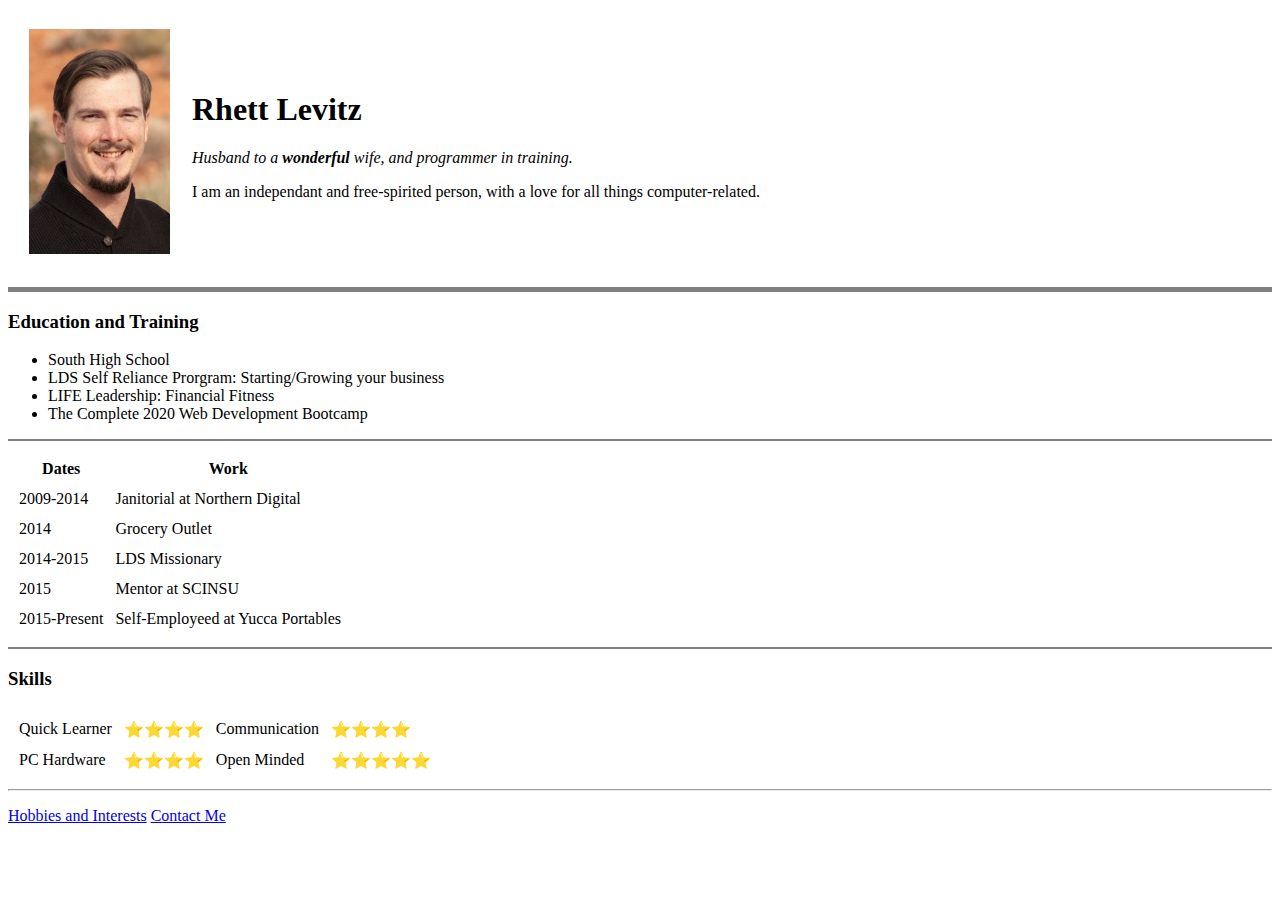
<file: index.html>
<!DOCTYPE html>
<html>
<!--tells the browser everything in bewteen the opening and closing tags is HTML code-->

<head>
  <!--Holds information about the webpage & it tells the browser how it should handle the page-->
  <meta charset="utf-8">
  <!--'meta' gives extra metadata or associated data to your HTML document-->
  <!--Character Set to UTF 8: All text inside the webpage is encoded using Unicode (UTF-8) encoding system-->
  <!--UTF-8 is the standard encoding when using HTML5-->
  <title>💩Rhett's Personal Site</title>
  <!--Title of HTML document/page (what shows on the tab)-->
</head>

<body>
  <table cellspacing="20">
    <tr>
      <td><img src="images/mysmugmug2.jpg" alt="picture of Rhett Levitz thrift shop date" /></td>
      <!--src= location of source, (URL, file location, etc), an image in the case of img element-->
      <!--alt= alternative text: If a browser cannot render an image, this text will appear. Google uses this test to include your site/page in searches-->
      <td>
        <p>
        <h1>Rhett Levitz</h1>
        <!--<i> and <em> both italicise the content, but since HTML is about structure, <em> should be used-->
        <!--<b> and <strong> both bolde the content, but <strong> should be used-->
        <em>Husband to a <strong>wonderful</strong> wife, and programmer in training.</em>
        </p>
        <!--<p> creates a paragraph-->
        <p>
          I am an independant and free-spirited person, with a love for all things computer-related.
        </p>
      </td>
    </tr>
  </table>



  <hr size="5" noshade />
  <h3>Education and Training</h3>
  <ul>
    <!--<ul> Unordered List of items, typically rendered as a bulleted list-->
    <!--<li> encloses each and every list point-->
    <li>South High School</li>
    <li>LDS Self Reliance Prorgram: Starting/Growing your business</li>
    <li>LIFE Leadership: Financial Fitness</li>
    <li>The Complete 2020 Web Development Bootcamp</li>
  </ul>
  <hr size="2" noshade>
  <table cellspacing="10">
    <!--tables are a grid pattern to display a more structured look-->
    <!--HTML tables are defaulted to have no border. While you can add them, it is reccomended to limit HTML purely to structure. CSS will handle the style-->
    <thead>
      <!--thead = Table Head, which puts a header at the top of the table, and is defaulted to be bold. Keep headers seperate as they can be customized seperately from the the main table-->
      <tr>
        <!--tr= table row. Ther eare no columns in HTML tables, only rows.-->
        <th>Dates</th>
        <!--th = table header data. This is the data inside each cell of the table-->
        <th>Work</th>
        <!--each subsequent table data flows from right to left-->
      </tr>
    </thead>
    <tr>
      <!--to add more rows, a new <tr> must be added with its own table data-->
      <td>2009-2014</td> <!--td= table data, the data inside each cell that is not a header or footer-->
      <td>Janitorial at Northern Digital</td>
    </tr>
    <tr>
      <td>2014</td>
      <td>Grocery Outlet</td>
    </tr>
    <tr>
      <td>2014-2015</td>
      <td>LDS Missionary</td>
    </tr>
    <tr>
      <td>2015</td>
      <td>Mentor at SCINSU</td>
    </tr>
    <tr>
      <td>2015-Present</td>
      <td>Self-Employeed at Yucca Portables</td>
    </tr>
  </table>
  <hr size="2" noshade>
  <h3>Skills</h3>
  <table cellspacing="10">
    <tr>
      <td>Quick Learner</td>
      <td>⭐⭐⭐⭐</td>
      <td>Communication</td>
      <td>⭐⭐⭐⭐</td>
    </tr>
    <tr>
      <td>PC Hardware</td>
      <td>⭐⭐⭐⭐</td>
      <td>Open Minded</td>
      <td>⭐⭐⭐⭐⭐</td>
    </tr>
  </table>
  <hr>
  <p>
    <a href="Hobbies.html">Hobbies and Interests</a>
    <a href="Contact.html">Contact Me</a>
  </p>

</body>

</html>
</file>
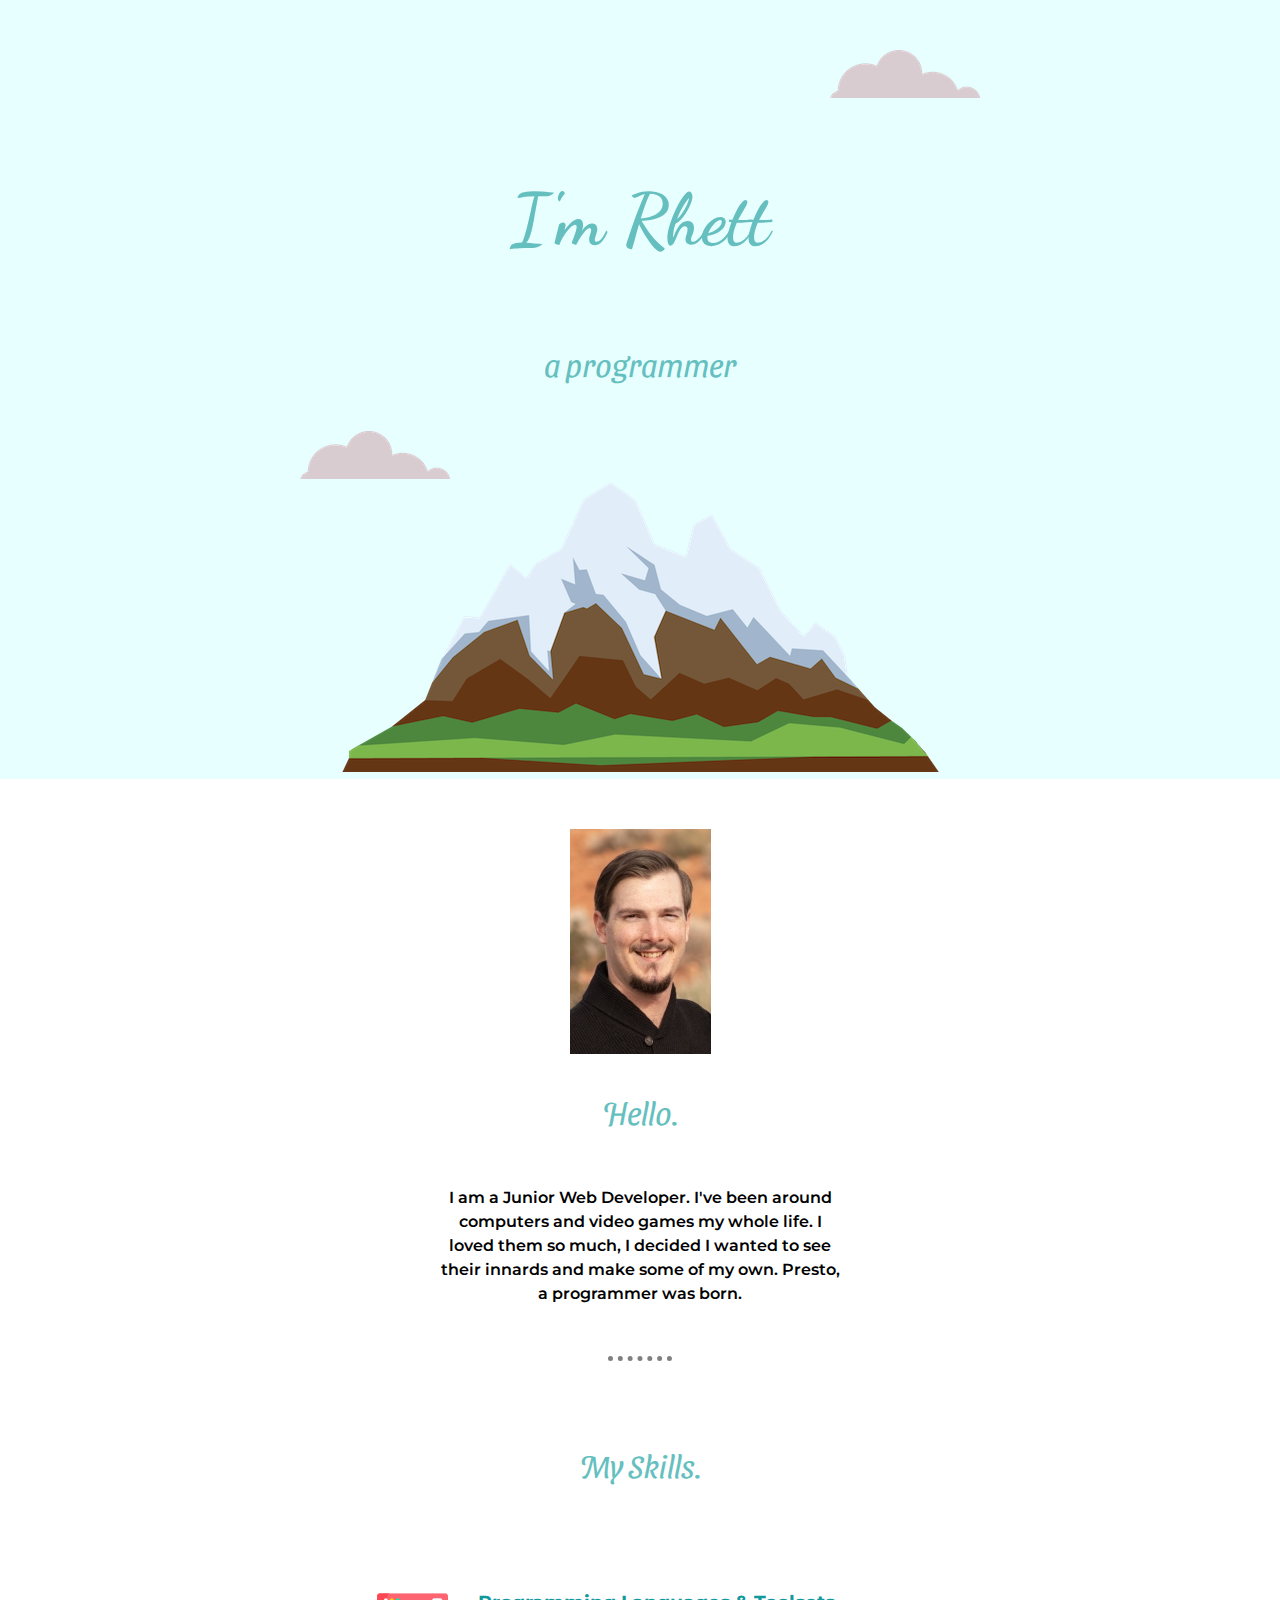
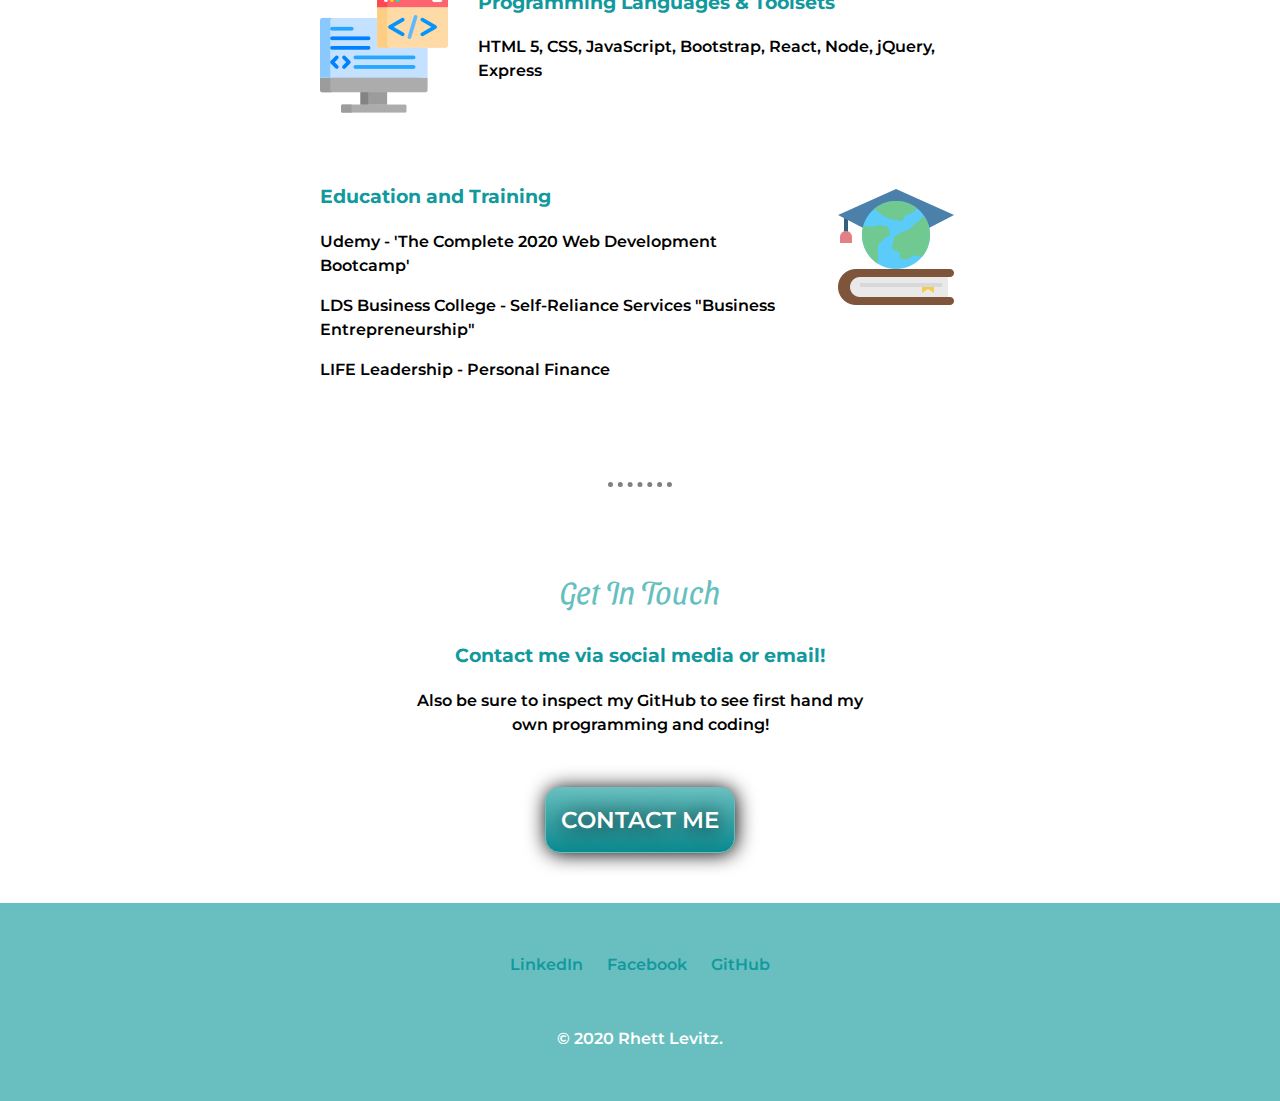
<file: CSS - My Site/index.html>
<!DOCTYPE html>
<html lang="en" dir="ltr">
  <head>
    <meta charset="utf-8">
    <title>Rhett Levitz</title>
    <link rel="stylesheet" href="css/styles.css">
    <link rel="icon" href="favicon.ico">
    <link href="https://fonts.googleapis.com/css2?family=Dancing+Script:wght@700&family=Sansita+Swashed:wght@300&display=swap" rel="stylesheet">
    <link href="https://fonts.googleapis.com/css2?family=Montserrat&display=swap" rel="stylesheet">
    </head>
  <body>

    <div class="top-container">
      <img class="top-cloud" src="images/cloud.png" alt="cloud-img">
      <h1>I'm Rhett</h1>
      <h2>a programmer</h2>
      <img class="bottom-cloud" src="images/cloud.png" alt="cloud-img">
      <img src="images/mountain.png" alt="mountain-img">
    </div>
    <div class="middle-container">
      <div class="profile">
        <img class="my-smug-mug" src="images/mysmugmug2.jpg" alt="Rhett Levitz-img">
        <h2 class="profileh2">Hello.</h2>
        <p class="para1">I am a Junior Web Developer. I've been around computers and video games my whole life. I loved them so much, I decided I wanted to see their innards and make some of my own. Presto, a programmer was born.</p>
      </div>
      <hr>
      <div class="skills">
        <h2>My Skills.</h2>
        <div class="skill-row">
          <img class="program-pc" src="images/programming.png" alt="computercode.img">
          <h3>Programming Languages & Toolsets</h3>
          <p>HTML 5, CSS, JavaScript, Bootstrap, React, Node, jQuery, Express</p>
        </div>
        <div class="skill-row">
          <img class="globe-edu" src="images/global-education.png" alt="globe-and-hat.img">
          <h3>Education and Training</h3>
          <p class="para2">Udemy - 'The Complete 2020 Web Development Bootcamp' </p>
          <p class="para2">LDS Business College - Self-Reliance Services "Business Entrepreneurship"</p>
          <p class="para2">LIFE Leadership - Personal Finance</p>
        </div>
      </div>
      <hr>
      <div class="contact-me">
        <h2>Get In Touch</h2>
        <h3>Contact me via social media or email!</h3>
        <p class="para4">Also be sure to inspect my GitHub to see first hand my own programming and coding!</p>
        <a class="btn" href="mailto:webster117@hotmail.com">CONTACT ME</a>
      </div>
    </div>


    <div class="bottom-container">
      <a class="footer-link" href="https://www.linkedin.com/">LinkedIn</a>
      <a class="footer-link" href="https://facebook.com/rhett.levitz/">Facebook</a>
      <a class="footer-link" href="https://www.github.com/">GitHub</a>
      <p class="para3">© 2020 Rhett Levitz.</p>
    </div>
      </body>
</html>
</file>
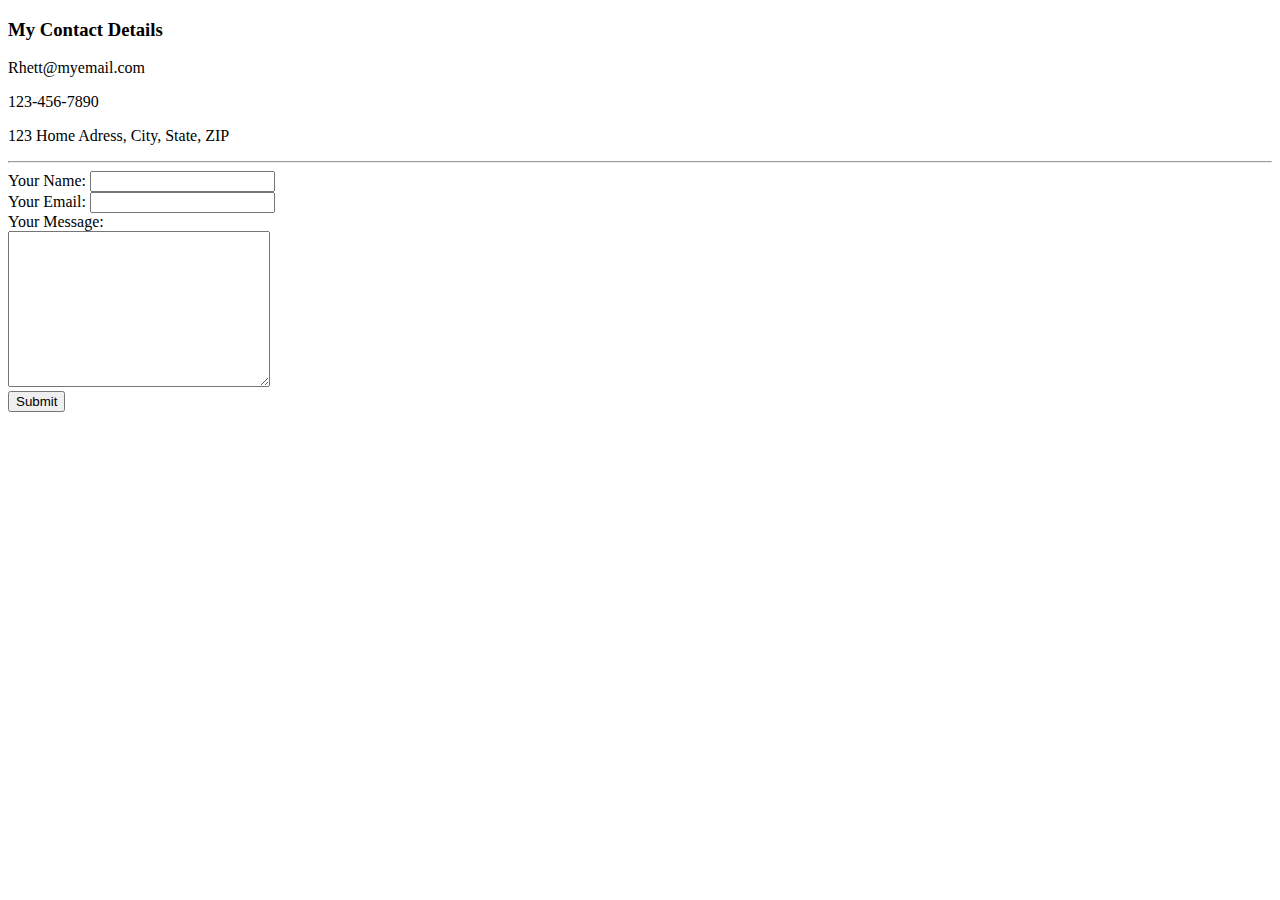
<file: Contact.html>
<!DOCTYPE html>
<html>

<head>
  <meta charset="utf-8">
  <title>Contact Me</title>
</head>

<body>
  <h3>My Contact Details</h3>
  <p>Rhett@myemail.com</p>
  <p>123-456-7890</p>
  <p>123 Home Adress, City, State, ZIP</p>
  <hr>
  <form class="" action="mailto:Rhett@myemail.com" method="post" enctype="text/plain">
    <!--form defines waht should go into your form, but doesnt do anything without the <label> and <input> elements-->
    <!--action= what the form will do once it it submitted-->
    <!--method="post" = the inputed data within the form will be submitted-->
    <!--enctype= encoding type, how the inputted data will be encoded-->
    <label>Your Name:</label>
    <!--label content will be displayed as, well, a label-->
    <input type="text" name="yourName" value=""><br>
    <!--Type attribute determines what the input will be. i.e. "text" will make a text box, "Submit" will create a button-->
    <label>Your Email:</label>
    <input type="email" name="yourEmail" value=""><br>
    <!--the "email" attribute will create an email text box where it will have basic email validation-->
    <label>Your Message:</label><br>
    <textarea name="yourMessage" rows="10" cols="30"></textarea><br>
    <input type="submit" name="">
  </form>
</body>

</html>
</file>
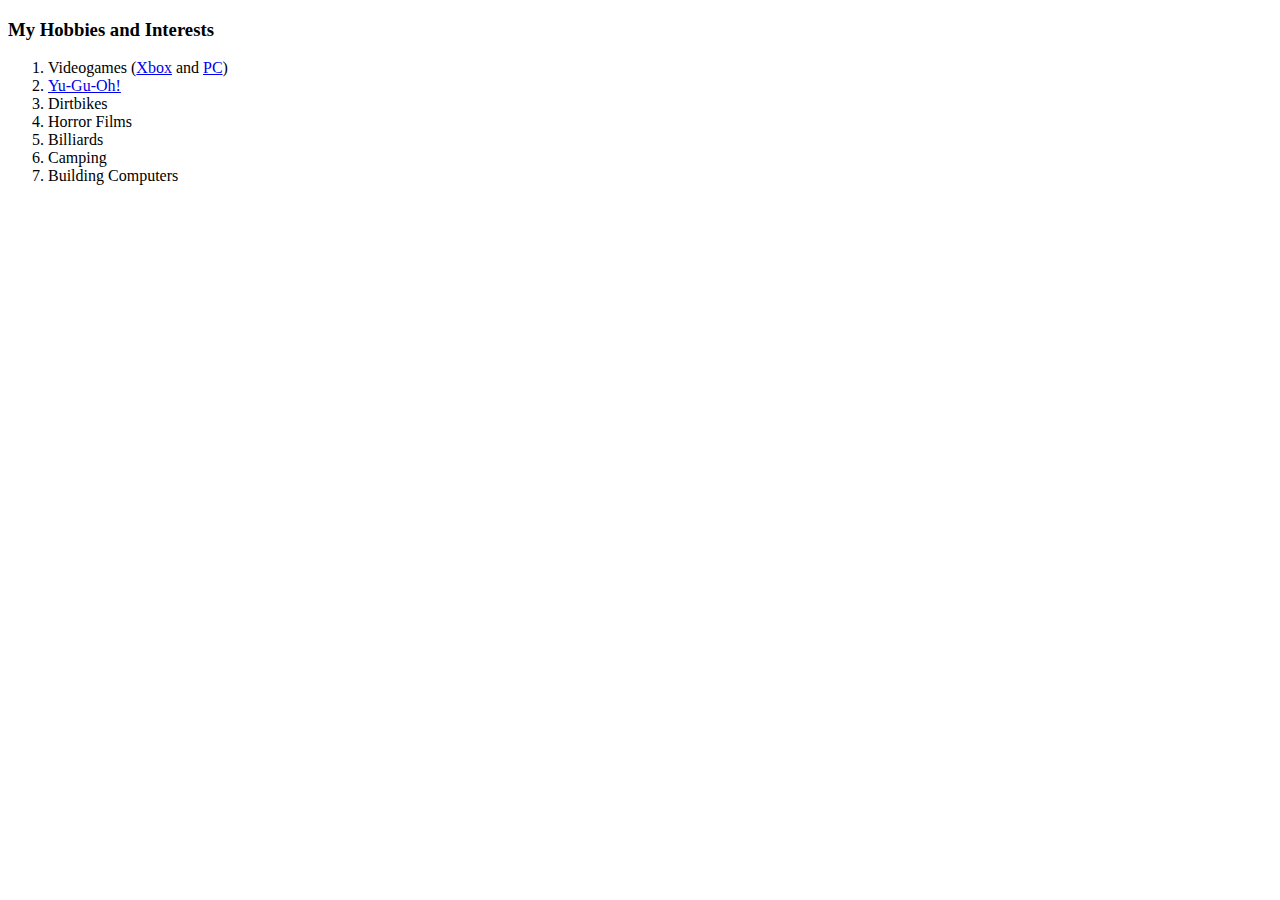
<file: Hobbies.html>
<!DOCTYPE html>
<html>
  <head>
    <meta charset="utf-8">
    <title>My Hobbies</title>
  </head>
  <body>
    <h3>My Hobbies and Interests</h3>
    <ol>
      <!--Ordered List of items, typocally rendered as numbers-->
      <!-- <ol type="i"> will change numbers to roman numerals-->
      <!--<ol start="7"> will start list beginning at 7-->
      <li>Videogames (<a href="https://www.xbox.com/en-US/">Xbox</a> and <a href="https://www.steamcommunity.com/id/lexxbludhart/">PC</a>)</li>
      <!--<a> Anchor: creates a hyperlink-->
      <!--href= contains a URL or a URL fragment that the hyperlink points to-->
      <li><a href="https://www.yugioh.com/">Yu-Gu-Oh!</a></li>
      <li>Dirtbikes</li>
      <li>Horror Films</li>
      <li>Billiards</li>
      <li>Camping</li>
      <li>Building Computers</li>
    </ol>
  </body>
</html>
</file>
<file: CSS - My Site/css/styles.css>
body {
  margin: 0;
  text-align: center;
  font-family: 'Montserrat', sans-serif;
  font-weight: 600;
  line-height: 1.5;
}
h1 {
  color: #66BFBF;
  margin-top: 50px auto 0 auto;
  font-family: 'Dancing Script', cursive;
  font-size: 4.5rem;
  line-height: 2;
}
h3 {
  color: #11999E;
}
a {
  color: #11999E;
  text-decoration: none;
}
h2 {
  color: #66BFBF;
  font-size: 2rem;
    font-family: 'Sansita Swashed', cursive;
    font-weight: 200;
}
hr {
  border: none;
  border-top-style: dotted;
  border-color: grey;
  border-width: 5px;
  width: 5%;
  margin-bottom: 80px;
}
.top-container {
  background-color: #e8ffff;
  padding-top: 100px;
  position: relative;
}
.my-smug-mug {
  margin-top: 50px;
}
.para1 {
  width: 400px;
  margin: 50px auto 50px;
}
.skill-row {
  width: 50%;
  margin: 100px auto;
  text-align: left;
}
.program-pc {
  float: left;
  margin-right: 30px;
}
.globe-edu {
  float: right;
  margin-left: 30px;
}
.bottom-cloud {
  position: absolute;
  left: 300px;
  bottom: 300px;
}
.top-cloud {
  position: absolute;
  right: 300px;
  top: 50px;
}
.footer-link {
  margin-left: 10px;
  margin-right: 10px;
}
.para3 {
  margin-top: 50px;
  margin-bottom: 0;
  color: white;
}
.para4 {
  width: 450px;
  margin: auto;
  padding-bottom: 50px;
}
.bottom-container {
  background-color: #69BFBF;
  padding: 50px;
  margin-top: 50px;
}
.btn {
   background: #69BFBF;
   background-image: -webkit-linear-gradient(top, #69BFBF, #0A8A8F);
   background-image: -moz-linear-gradient(top, #69BFBF, #0A8A8F);
   background-image: -ms-linear-gradient(top, #69BFBF, #0A8A8F);
   background-image: -o-linear-gradient(top, #69BFBF, #0A8A8F);
   background-image: -webkit-gradient(to bottom, #69BFBF, #0A8A8F);
   -webkit-border-radius: 15px;
   -moz-border-radius: 15px;
   border-radius: 15px;
   color: #FFFFFF;
   font-family: 'Montserrat', sans-serif;
   font-size: 23px;
   font-weight: 600;
   padding: 15px;
   -webkit-box-shadow: 1px 1px 20px 0 #000000;
   -moz-box-shadow: 1px 1px 20px 0 #000000;
   box-shadow: 1px 1px 20px 0 #000000;
   text-shadow: 1px 1px 20px #000000;
   border: solid #69BFBF 1px;
   text-decoration: none;
   display: inline-block;
   cursor: pointer;
   text-align: center;
}

.btn:hover {
   border: solid #0A8A8F 1px;
   background: #0A8A8F;
   background-image: -webkit-linear-gradient(top, #0A8A8F, #69BFBF);
   background-image: -moz-linear-gradient(top, #0A8A8F, #69BFBF);
   background-image: -ms-linear-gradient(top, #0A8A8F, #69BFBF);
   background-image: -o-linear-gradient(top, #0A8A8F, #69BFBF);
   background-image: -webkit-gradient(to bottom, #0A8A8F, #69BFBF);
   -webkit-border-radius: 20px;
   -moz-border-radius: 20px;
   border-radius: 20px;
   text-decoration: none;
}
</file>
